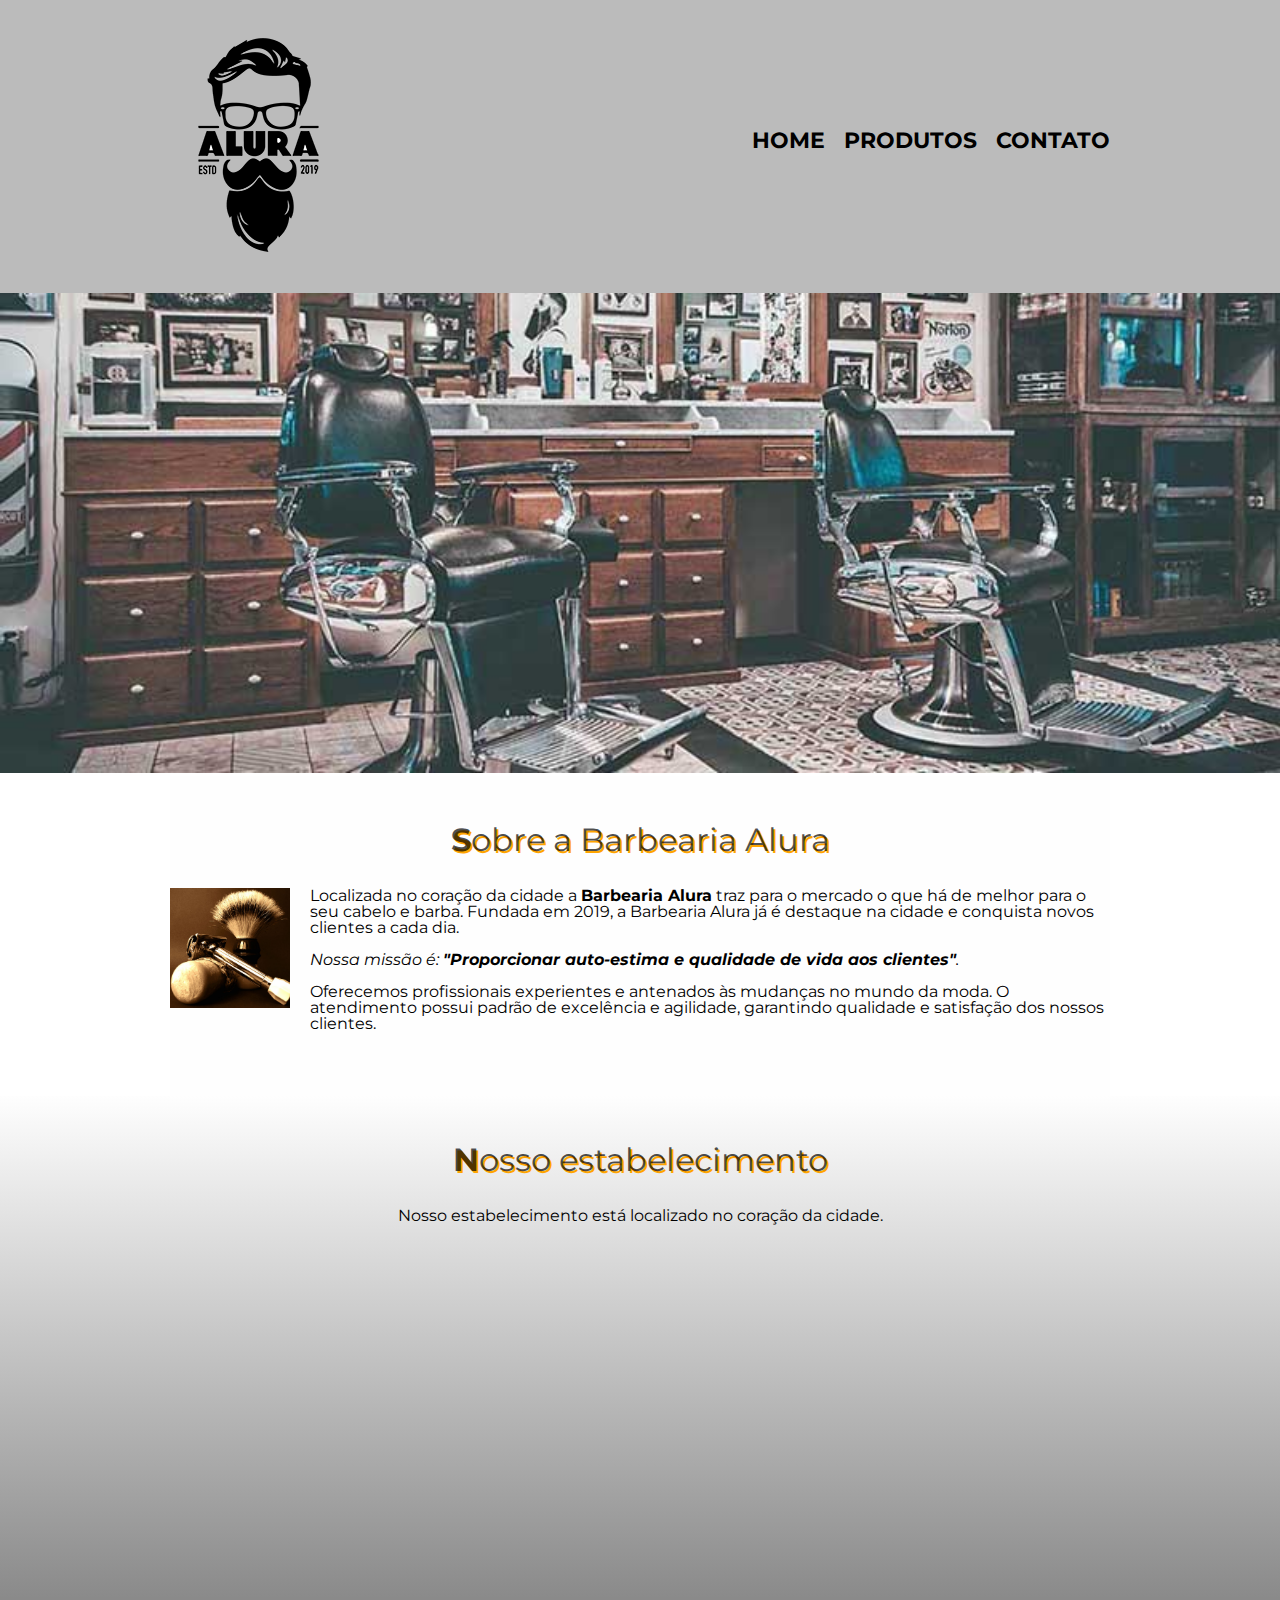
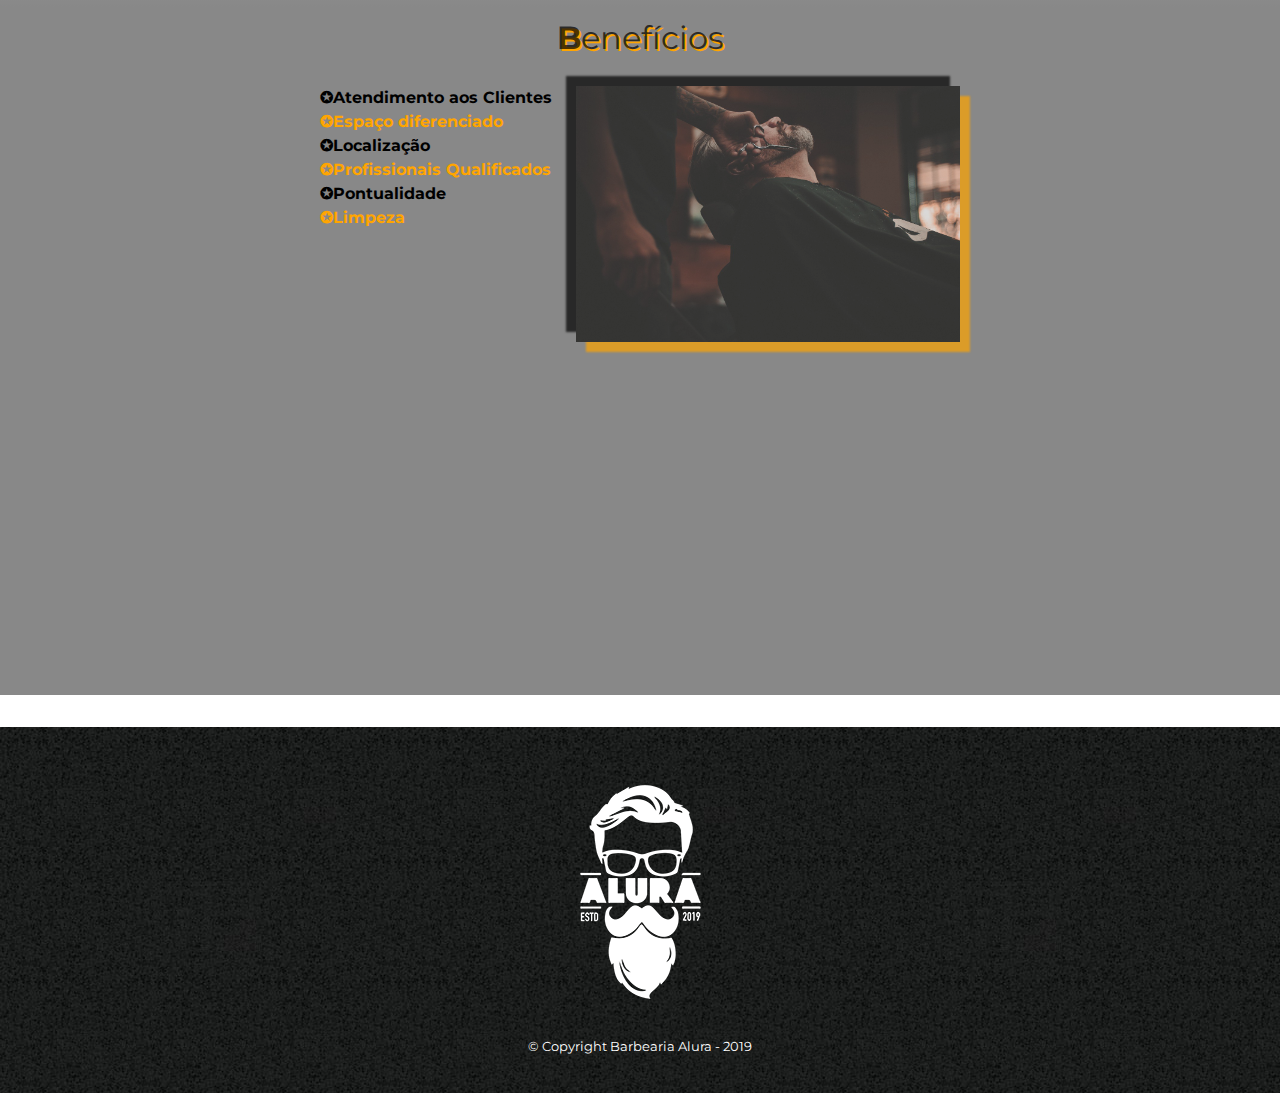
<file: index.html>
<!DOCTYPE html>
<html lang="pt-br">
	<head>
		<meta charset="UTF-8">
		<meta name="viewport" content="width=device-width">
		<title>Barbearia Alura</title>

		<link rel="stylesheet" href="reset.css">
		<link rel="stylesheet" href="style.css">
		<link href="https://fonts.googleapis.com/css2?family=Montserrat&display=swap" rel="stylesheet">  
	</head>

	<body>
		<header>
			<div class="caixa">
				<h1><img src="logo.png"></h1>

				<nav>
					<ul>
						<li><a href="index.html">Home</a></li>
						<li><a href="produtos.html">Produtos</a></li>
						<li><a href="contato.html">Contato</a></li>
					</ul>
				</nav>
			</div>
		</header>

		<img class="banner" src="banner.jpg">

		<main>
			<section class="principal">
				<h2 class="titulo-principal">Sobre a Barbearia Alura</h2>

				<img class="utensilios" src="utensilios.jpg" alt="Utensilios de um barbeiro.">
		 
				<p>Localizada no coração da cidade a <strong>Barbearia Alura</strong> traz para o mercado o que há de melhor para o seu cabelo e barba. Fundada em 2019, a Barbearia Alura já é destaque na cidade e conquista novos clientes a cada dia.</p>

				<p id="missao"><em>Nossa missão é: <strong>"Proporcionar auto-estima e qualidade de vida aos clientes"</strong>.</em></p>

				<p>Oferecemos profissionais experientes e antenados às mudanças no mundo da moda. O atendimento possui padrão de excelência e agilidade, garantindo qualidade e satisfação dos nossos clientes.</p>
			</section>

			<section class="mapa">
				<h3 class="titulo-principal">Nosso estabelecimento</h3>
				<p>Nosso estabelecimento está localizado no coração da cidade.</p>
				
				<div class="mapa-conteudo">
			
					<iframe src="https://www.google.com/maps/embed?pb=!1m18!1m12!1m3!1d3656.448598130911!2d-46.63465338559576!3d-23.58823936846923!2m3!1f0!2f0!3f0!3m2!1i1024!2i768!4f13.1!3m3!1m2!1s0x94ce5a2b2ed7f3a1%3A0xab35da2f5ca62674!2sCaelum%20-%20Escola%20de%20Tecnologia!5e0!3m2!1spt-BR!2sbr!4v1634770653820!5m2!1spt-BR!2sbr" width="100%" height="300" style="border:0;" allowfullscreen="" loading="lazy"></iframe>
				</div>
			</section>

			<section class="beneficios">
				<h3 class="titulo-principal">Benefícios</h3>
				
				<div class="conteudo-beneficios">
					<ul class="lista-beneficios">
						<li class="itens">Atendimento aos Clientes</li>
						<li class="itens">Espaço diferenciado</li>
						<li class="itens">Localização</li>
						<li class="itens">Profissionais Qualificados</li>
						<li class="itens">Pontualidade</li>
						<li class="itens">Limpeza</li>
					</ul><img src="beneficios.jpg" class="imagem-beneficios">

				</div>

				<div class="video">
					<iframe width="560" height="315" src="https://www.youtube.com/embed/wcVVXUV0YUY" title="YouTube video player" frameborder="0" allow="accelerometer; autoplay; clipboard-write; encrypted-media; gyroscope; picture-in-picture" allowfullscreen></iframe>
				</div>
			</section>

		</main>

		<footer>
			<img src="logo-branco.png">
			<p class="copyright">&copy; Copyright Barbearia Alura - 2019</p>
		</footer>
	</body>
</html>
</file>
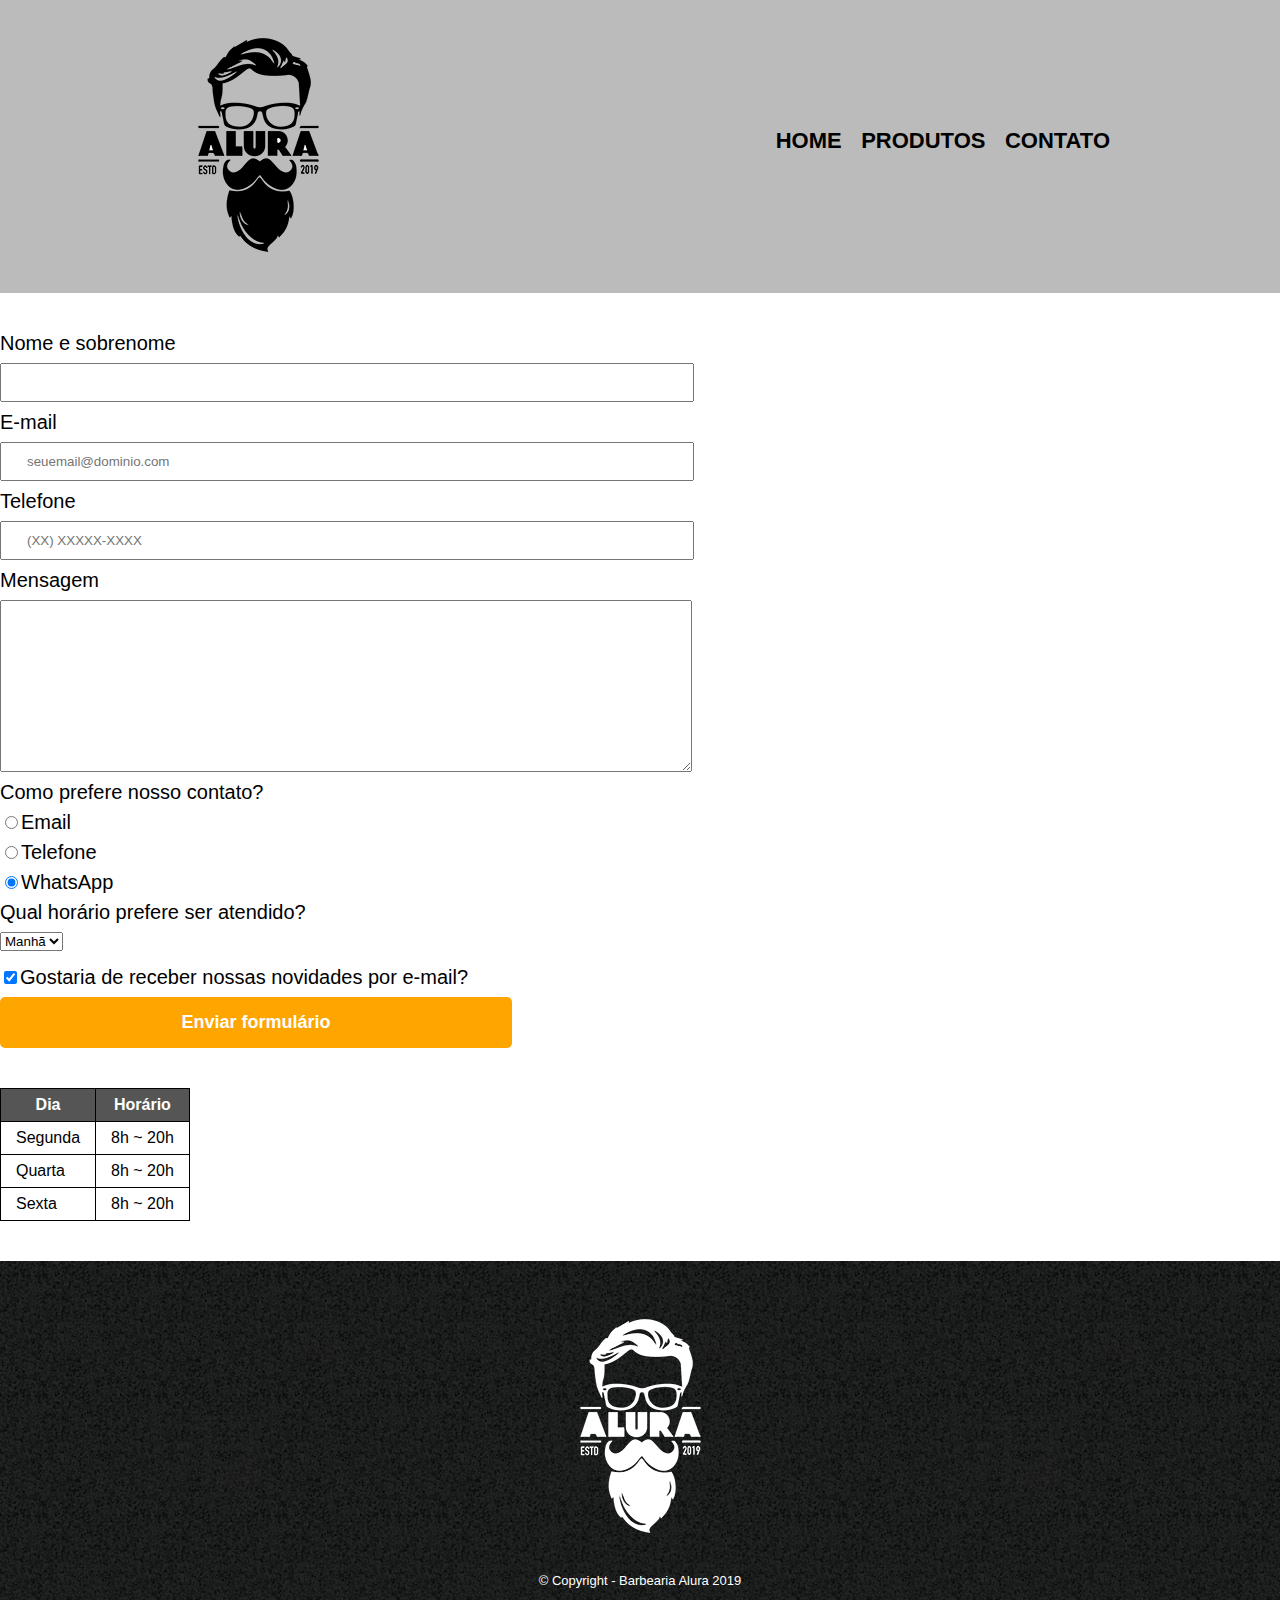
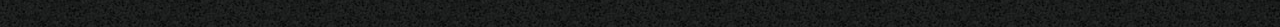
<file: contato.html>
<!DOCTYPE html>
<html>
	<head>
		<meta charset="utf-8">
		<title>Contato - Barbearia Alura</title>
		<link rel="stylesheet" type="text/css" href="reset.css">		
		<link rel="stylesheet" type="text/css" href="style.css">

	</head>
	<body>
		<header>
			<div class="caixa">
				<h1><img src="logo.png" alt="Logo da Barbearia Alura"></h1>

				<nav>
					<ul>
						<li><a href="index.html">Home</a></li>
						<li><a href="produtos.html">Produtos</a></li>
						<li><a href="contato.html">Contato</a></li>	
					</ul>
				</nav>
			</div>
		</header>
		<main>
			<form>
				<label for="nomeesobrenome">Nome e sobrenome</label>
				<input type="text" id="nomeesobrenome" class="input-padrao" required>
				
				<label for="email">E-mail</label>
				<input type="email" id="email" class="input-padrao" required placeholder="seuemail@dominio.com">
				
				<label for="telefone">Telefone</label>
				<input type="tel" id="telefone" class="input-padrao" required placeholder="(XX) XXXXX-XXXX">

				<label for="mensagem">Mensagem</label>
				<textarea cols="68" rows="10" id="mensagem" class="input-padrao" required></textarea>

				<fieldset>
					<legend>Como prefere nosso contato?</legend>
					<label for="radio-email"><input type="radio" name="contato" value="email" id="radio-email">Email</label>
					

					<label for="radio-telefone"><input type="radio" name="contato" value="telefone" id="radio-telefone">Telefone</label>
					

					<label for="radio-whatsapp"><input type="radio" name="contato" value="whatsapp" id="radio-whatsapp" checked>WhatsApp</label>
					
				</fieldset>	
				
				<fieldset>
					<legend>Qual horário prefere ser atendido?</legend>
					<select>
						<option>Manhã</option>
						<option>Tarde</option>
						<option>Noite</option>
					</select>
				</fieldset>

				<label><input type="checkbox" class="checkbox" checked>Gostaria de receber nossas novidades por e-mail?</label>

				<input type="submit" value="Enviar formulário" class="enviar">
			</form>

			<table>
				<thead>
					<tr>
						<th>Dia</th>
						<th>Horário</th>
					</tr>
				</thead>
				<tbody>
					<tr>
						<td>Segunda</td>
						<td>8h ~ 20h</td>
					</tr>
					<tr>
						<td>Quarta</td>
						<td>8h ~ 20h</td>
					</tr>
					<tr>
						<td>Sexta</td>
						<td>8h ~ 20h</td>
					</tr>
				</tbody>
			</table>

		</main>
		<footer>
			<img src="logo-branco.png" alt="Logo da Barbearia Alura">
			<p class="copyright">&copy; Copyright - Barbearia Alura 2019</p>
		</footer>
	</body>
</html>
</file>
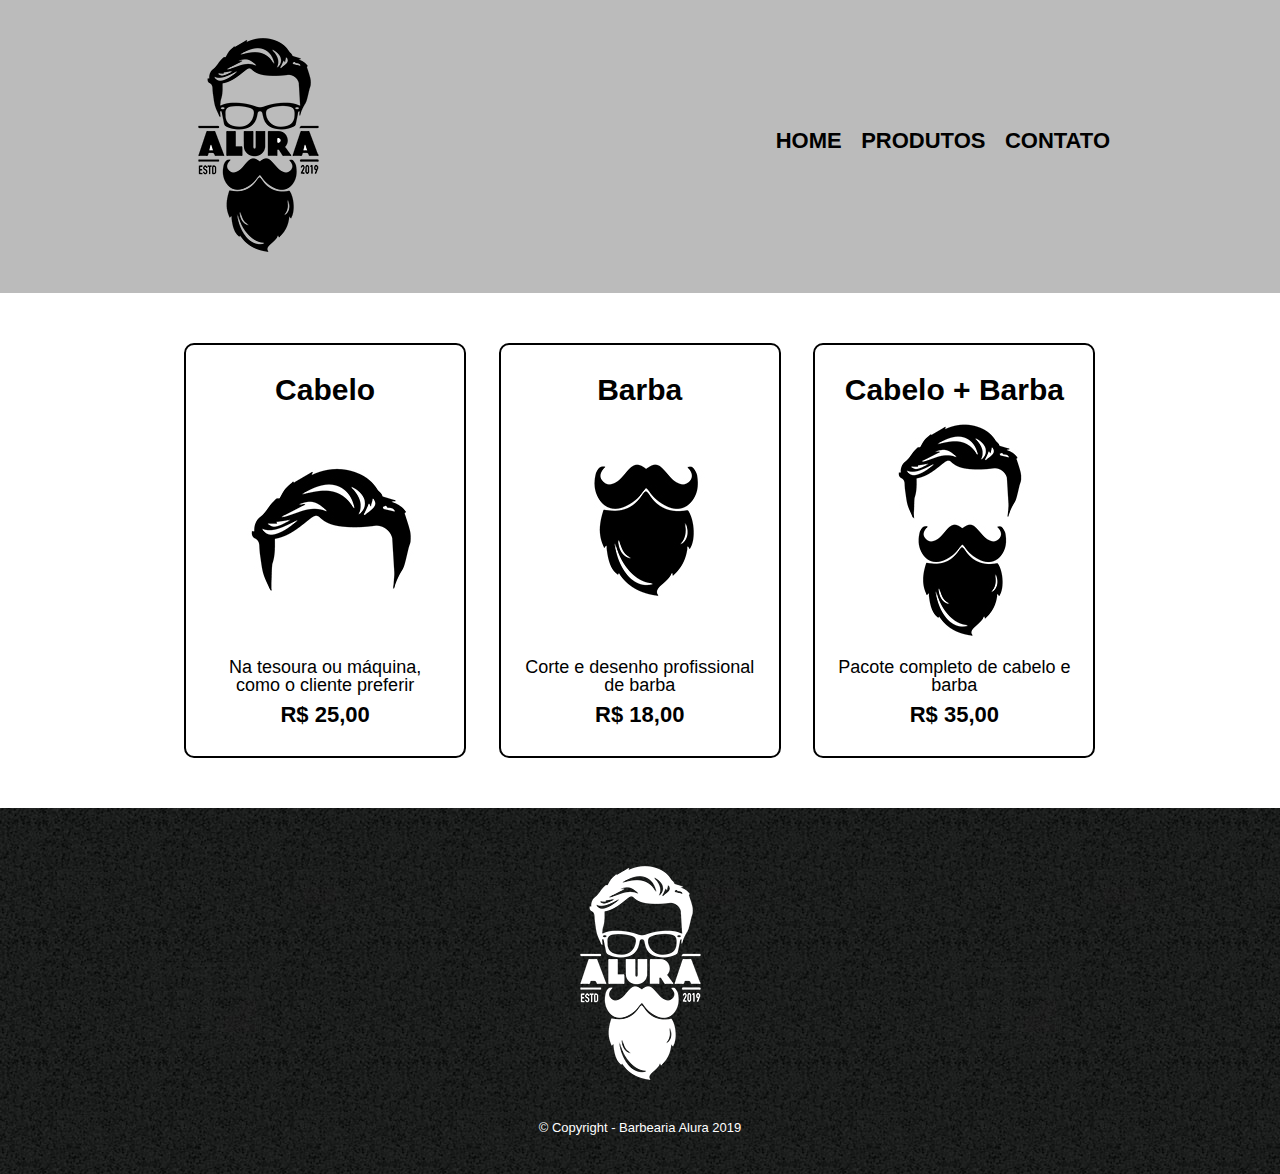
<file: produtos.html>
<!DOCTYPE html>
<html>
	<head>
		<meta charset="utf-8">
		<title>Produtos - Barbearia Alura</title>
		<link rel="stylesheet" type="text/css" href="reset.css">		
		<link rel="stylesheet" type="text/css" href="style.css">

	</head>
	<body>
		<header>
			<div class="caixa">
				<h1><img src="logo.png"></h1>

				<nav>
					<ul>
						<li><a href="index.html">Home</a></li>
						<li><a href="produtos.html">Produtos</a></li>
						<li><a href="contato.html">Contato</a></li>	
					</ul>
				</nav>
			</div>
		</header>

		<main>
			<ul class="produtos">
				<li>
					<h2>Cabelo</h2>
					<img src="cabelo.jpg">
					<p class="produto-descricao">Na tesoura ou máquina, como o cliente preferir</p>
					<p class="produto-preco">R$ 25,00</p>
				</li>
				<li>
					<h2>Barba</h2>
					<img src="barba.jpg">
					<p class="produto-descricao">Corte e desenho profissional de barba</p>
					<p class="produto-preco">R$ 18,00</p>
				</li>
				<li>
					<h2>Cabelo + Barba</h2>
					<img src="cabelo+barba.jpg">
					<p class="produto-descricao">Pacote completo de cabelo e barba</p>
					<p class="produto-preco">R$ 35,00</p>
				</li>
			</ul>
		</main>

		<footer>
			<img src="logo-branco.png">
			<p class="copyright">&copy; Copyright - Barbearia Alura 2019</p>
		</footer>
	</body>
</html>
</file>
<file: style.css>
body{
	font-family: 'Montserrat', sans-serif;
}
header{
	background: #BBBBBB;
	padding: 20px 0;
}
.caixa{	
	position: relative;
	width: 940px;
	margin: 0 auto;
}
nav{
	position: absolute;
	top: 110px;
	right: 0;
}
nav li{
	display: inline;
	margin: 0 0 0 15px;
}
nav a{
	text-transform: uppercase;
	color: #000000;
	font-weight: bold;
	font-size: 22px;
	text-decoration: none;
}
nav a:hover{
	color: #C78C19;
	text-decoration: underline;
}
.produtos{
	width: 940px;
	margin: 0 auto;
	padding: 50px 0;
}
.produtos li{
	display: inline-block;
	text-align: center;
	width: 30%;
	vertical-align: top;
	margin: 0 1.5%;
	padding: 30px 20px;
	box-sizing: border-box;
	border: 2px solid #000000;
	border-radius: 10px;
}
.produtos li:hover{
	color: #C78C19;
	border-color: #C78C19;
}
.produtos li:hover h2{
	font-size: 34px;
}
.produtos li:active{
	color: #088C19;
	border-color: #088C19;
	font-size: 40px;
}
.produtos h2{
	font-size: 30px;
	font-weight: bold;
}
.produto-descricao{
	font-size: 18px;
}
.produto-preco{
	font-size: 22px;
	font-weight: bold;
	margin-top: 10px;
}
footer{
	text-align: center;
	background: url("bg.jpg");
	padding: 40px 0;
}
.copyright{
	color: #FFFFFF;
	font-size: 13px;
	margin-top: 20px;
}
main{

}
form{
	margin: 40px 0;
}
form label, legend{
	display: block;
	font-size: 20px;
	margin-bottom: 10px;
}
.input-padrao{
	display: block;
	margin-bottom: 10px;
	padding: 10px 25px;
	width: 50%;
}
.checkbox{
	margin-top: 20px;
}
.enviar{
	width: 40%;
	background: orange;
	padding: 15px;
	color: white;
	font-weight: bold;
	font-size: 18px;
	border: none;
	border-radius: 5px;
	transition: 1s all;
	cursor: pointer;
}
.enviar:hover{
	background-color: green;
	transform: scale(1.2);
}
table{
	margin: 20px 0 40px;
}
thead{
	background: #555555;
	color: white;
	font-weight: bold;
}
td, th{
	border: solid 1px #000000;
	padding: 8px 15px;
}

/*CSS da página inicial */
.banner{
	width: 100%;
}
.titulo-principal{
	text-align: center;
	font-size: 2em;
	margin: 0 0 1em;
	clear: float;
	color: rgba(0, 0, 0, 0.7);
	text-shadow: 2px 2px orange;
}
.titulo-principal:first-letter{
	font-weight: bold;
}
.principal{
	padding: 3em 0;
	background: #FEFEFE;
	width: 940px;
	margin: 0	auto;	
}
.principal p{
	margin: 0 0 1em;
}
.principal strong{
	font-weight: bold;
}
.principal em{
	font-style: italic;
}
.utensilios{
	width: 120px;
	float: left;
	margin: 0 20px	20px 0;
}
.mapa{
	padding: 3em 0;
	background: linear-gradient(#FEFEFE, #888888);
}
.mapa-conteudo{
	width: 940px;
	margin: 0 auto;
}
.mapa p{
	margin: 0 0 2em;
	text-align: center;
}
.beneficios{
	padding: 3em auto;
	padding-top: 15px;
	background: #888888;
}
.conteudo-beneficios{
	width: 640px;
	margin: 0 auto;
}
.lista-beneficios{
	width: 40%;
	display: inline-block;
	vertical-align: top;
}
.itens{
	line-height: 1.5;
	font-weight: bold;
}
.itens:before{
	content: "✪";
}
.itens:nth-child(2n){
	color: orange;
}
.imagem-beneficios{
	width: 60%;
	opacity: 0.7;
	transition: 500ms;
	box-shadow: 10px 10px 2px orange, -10px -10px 2px #000000;
}
.imagem-beneficios:hover{
	opacity: 1;
}
.video{
	width: 560px;
	margin: 2em auto;
}

@media screen and (max-width:  480px){
	.caixa, .principal, .conteudo-beneficios, .mapa-conteudo, .video{
		width: auto;
	}
	h1{
		text-align: center;
	} 
	nav{
		position: static;
	}
	.lista-beneficios, .imagem-beneficios{
		width: 100%;
	}
}
</file>
